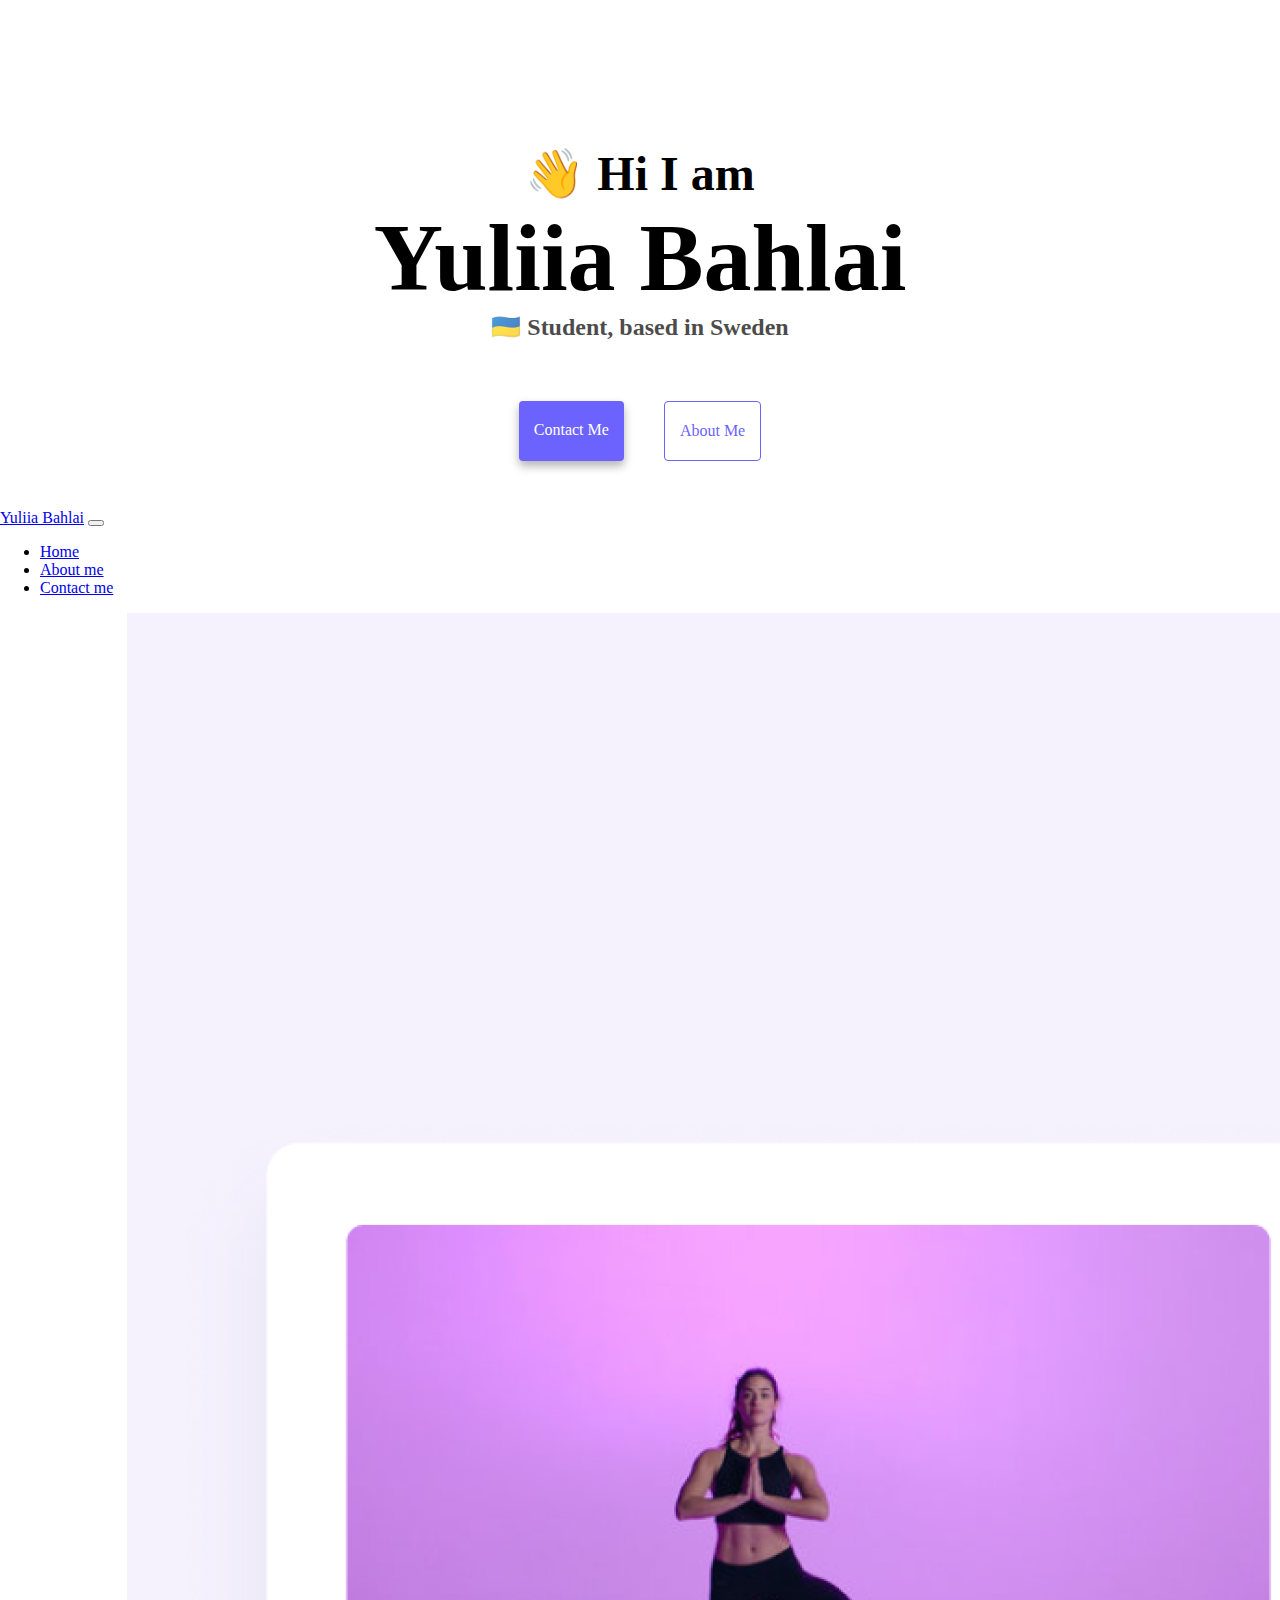
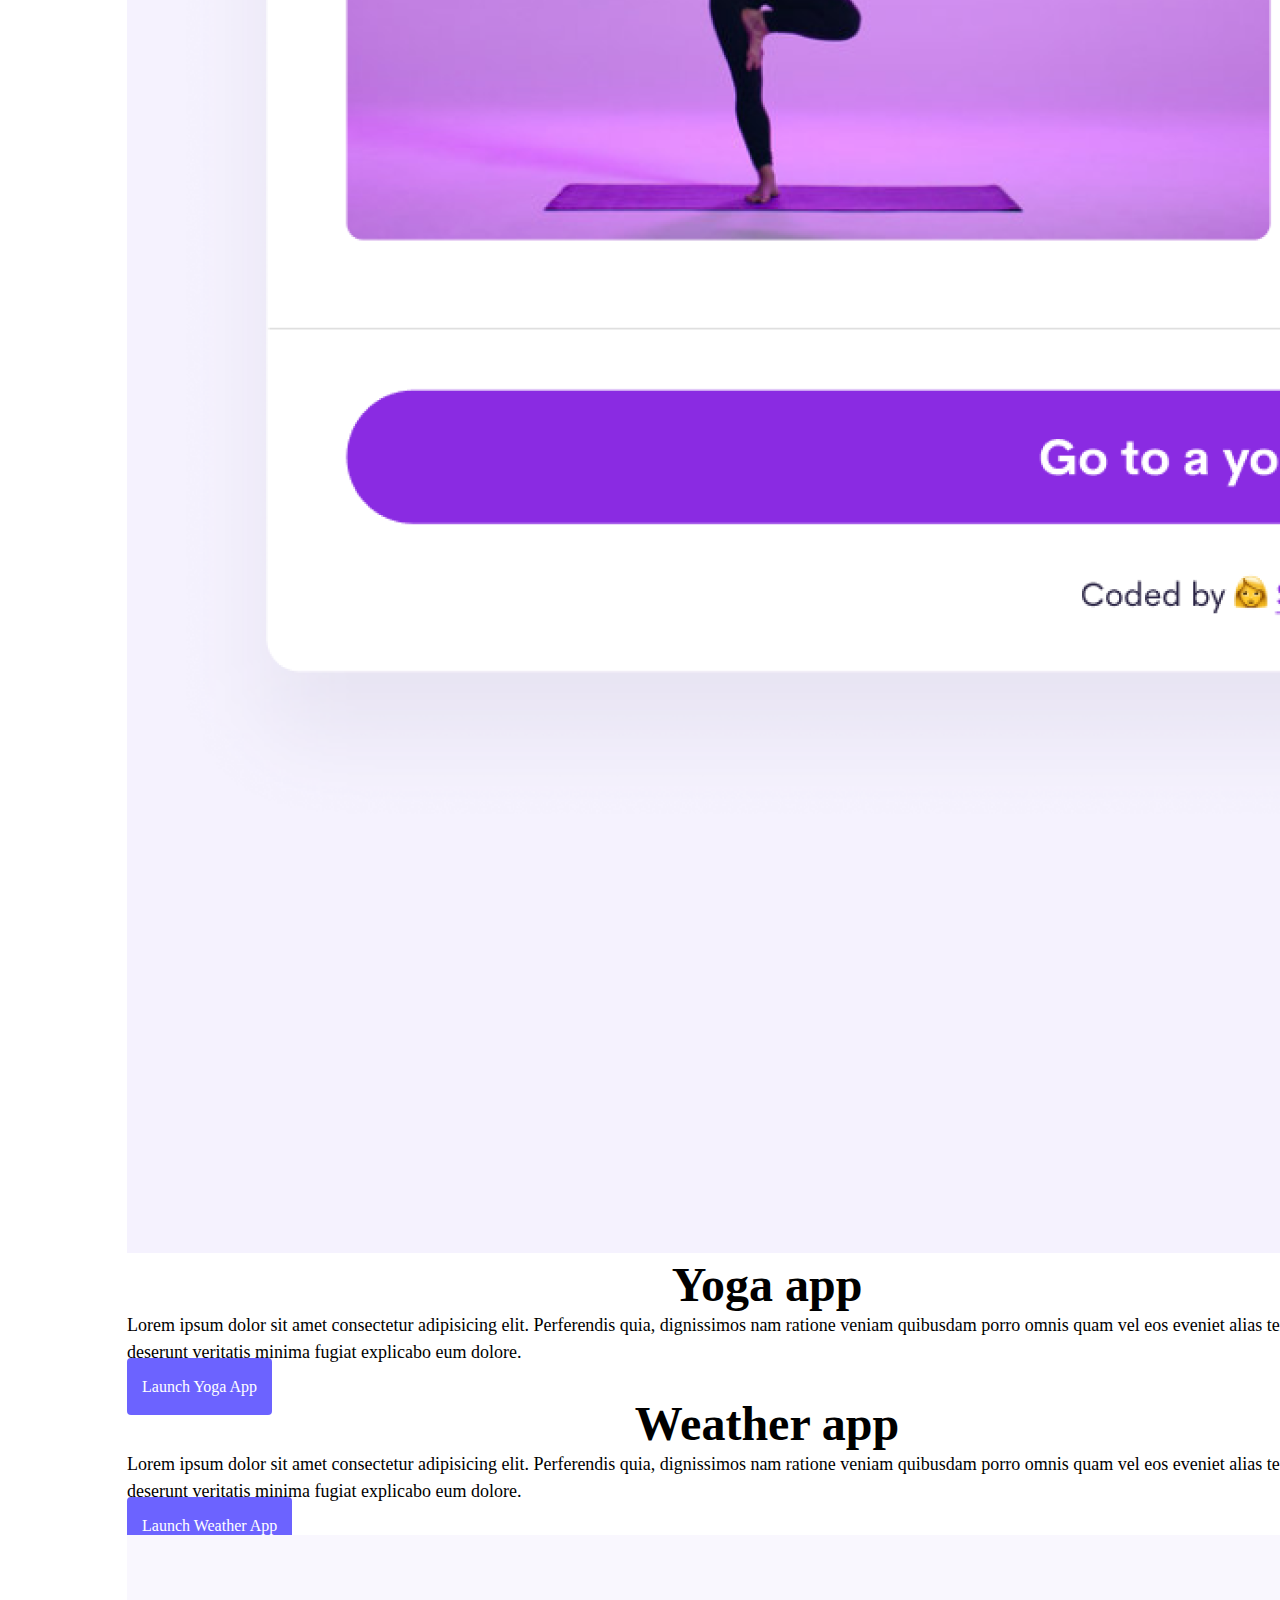
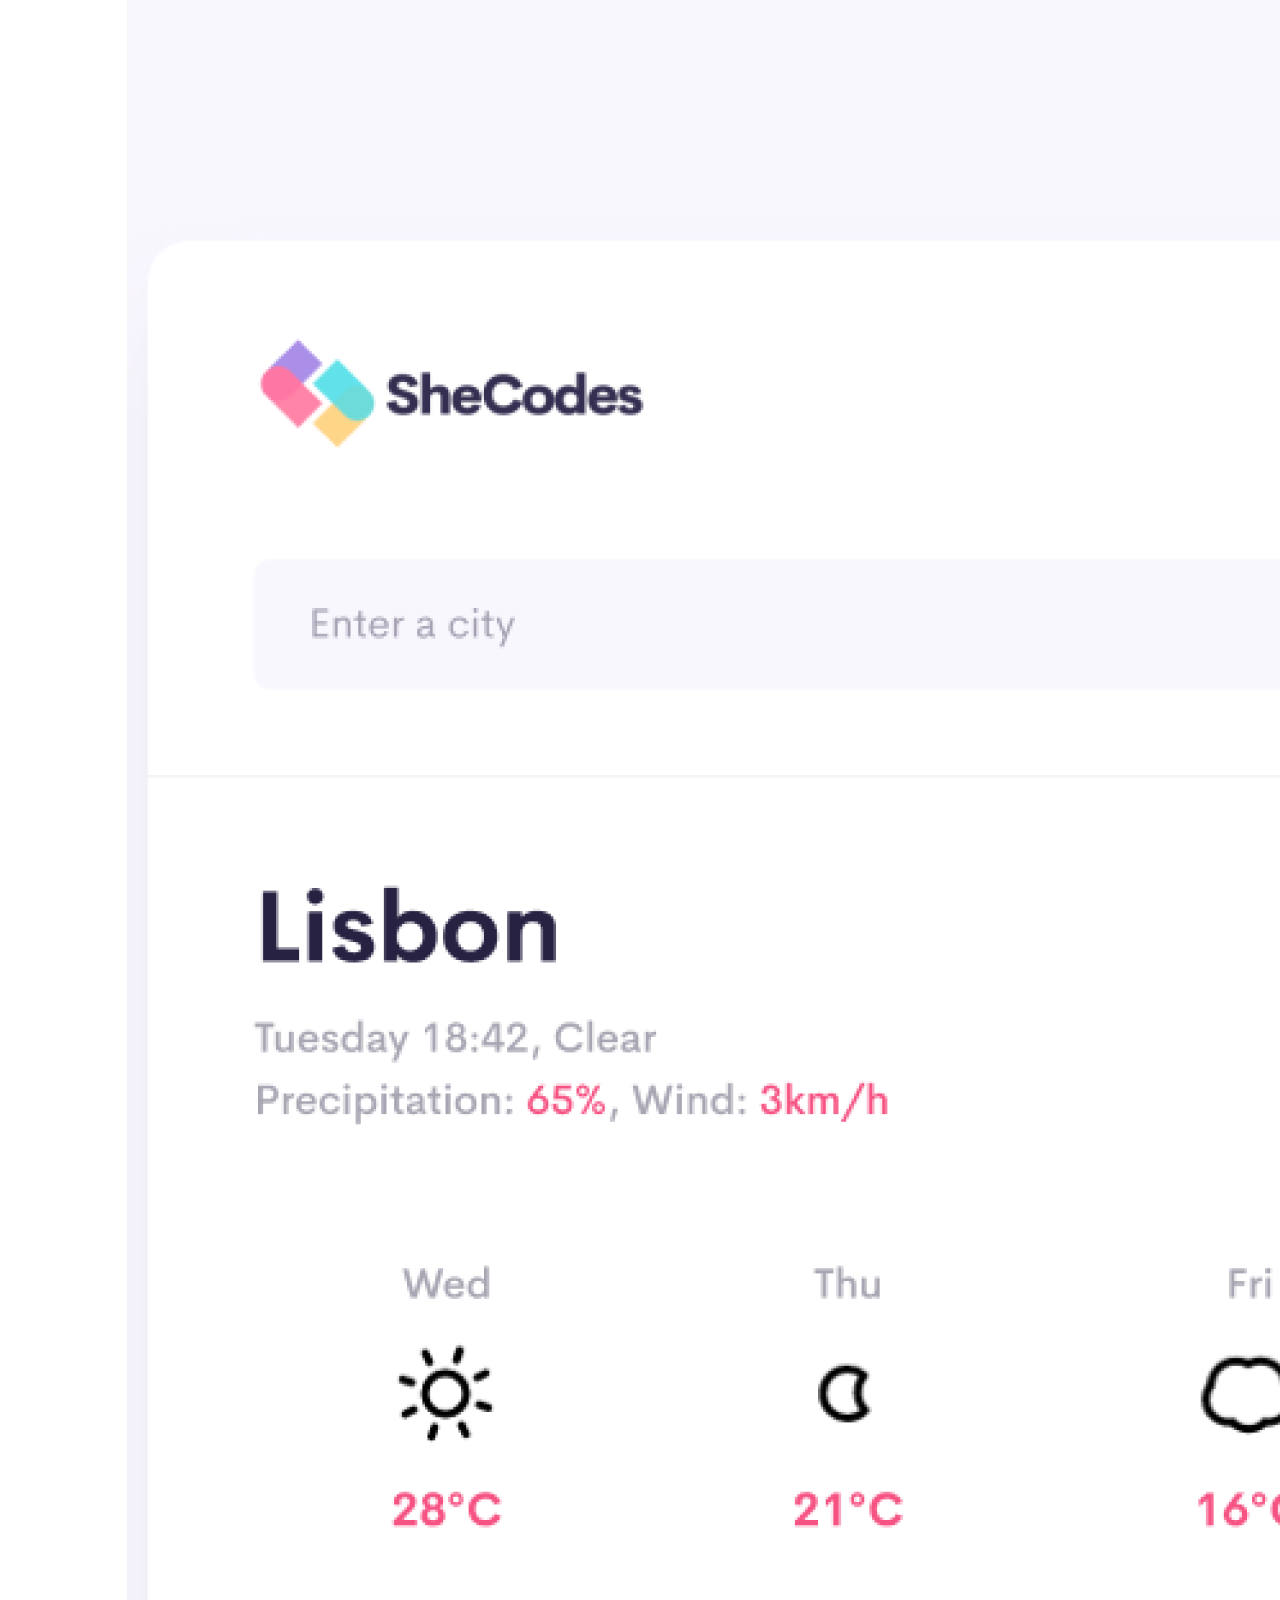
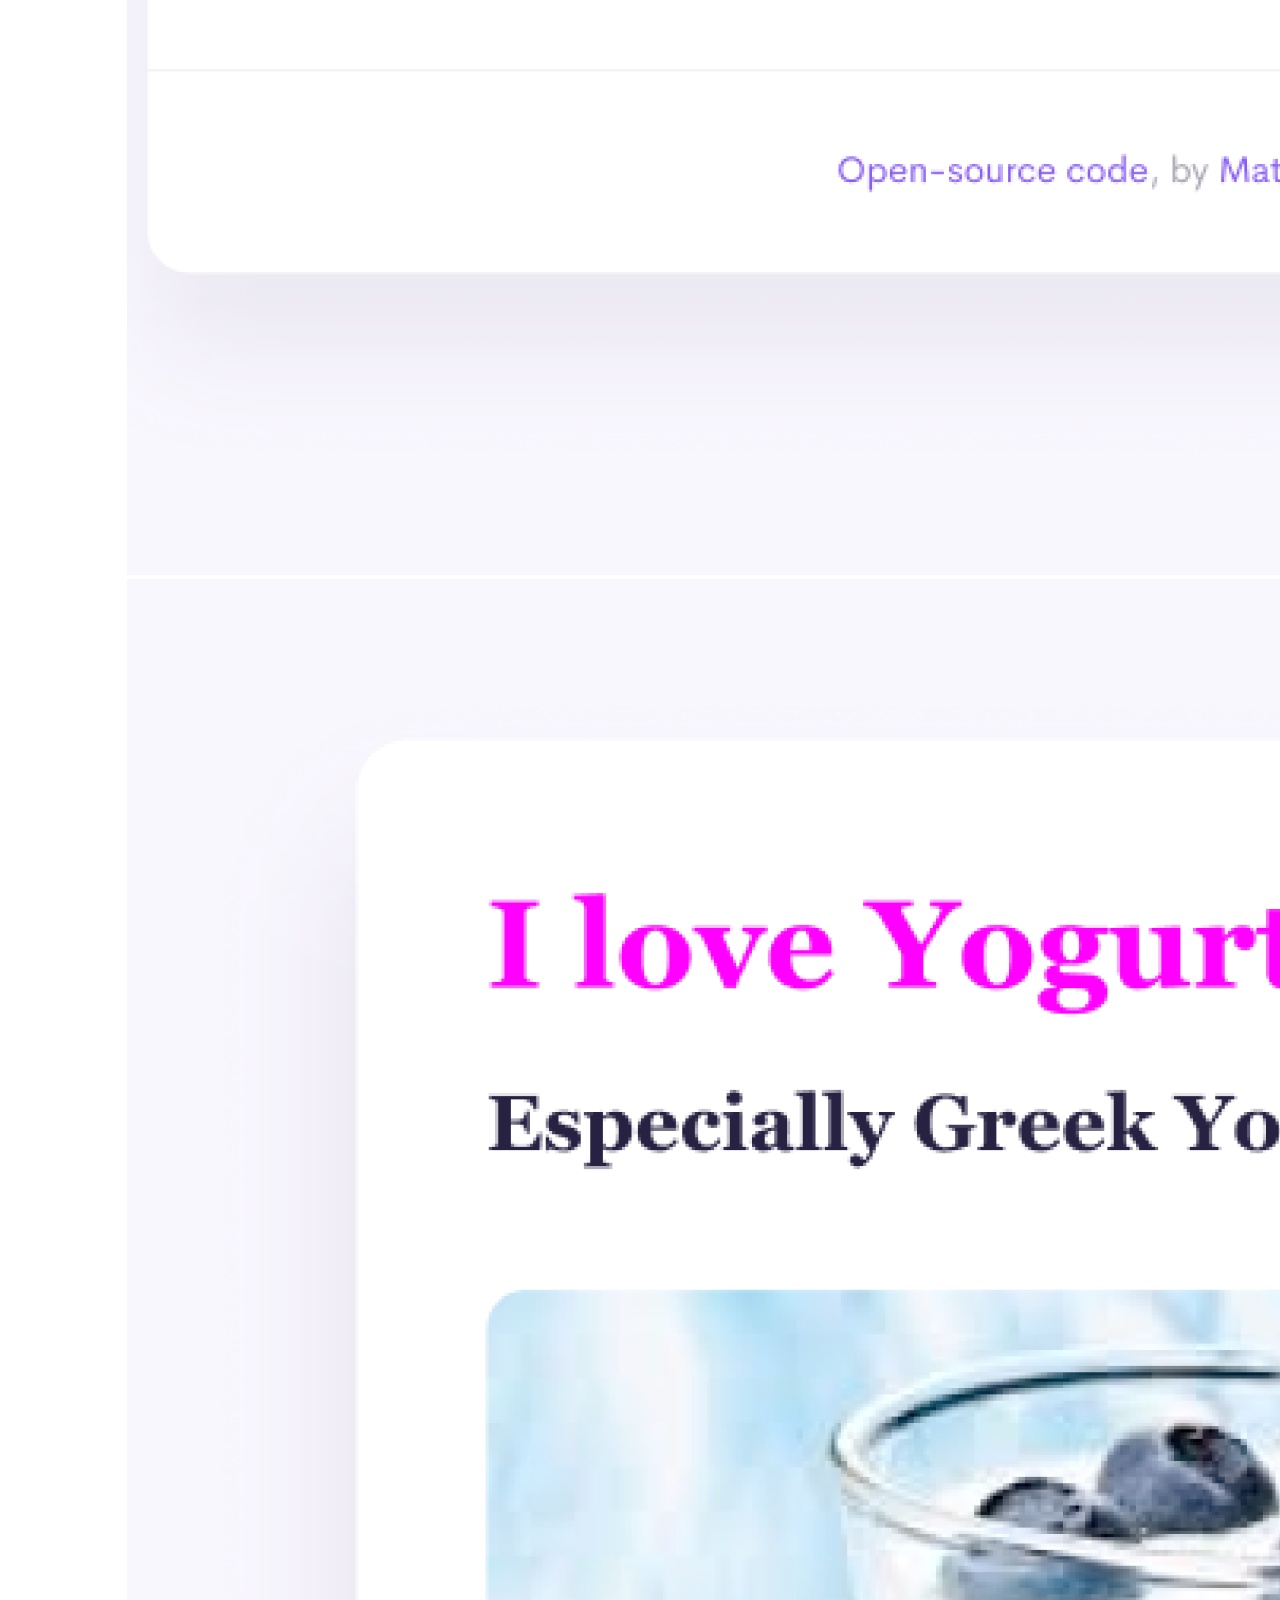
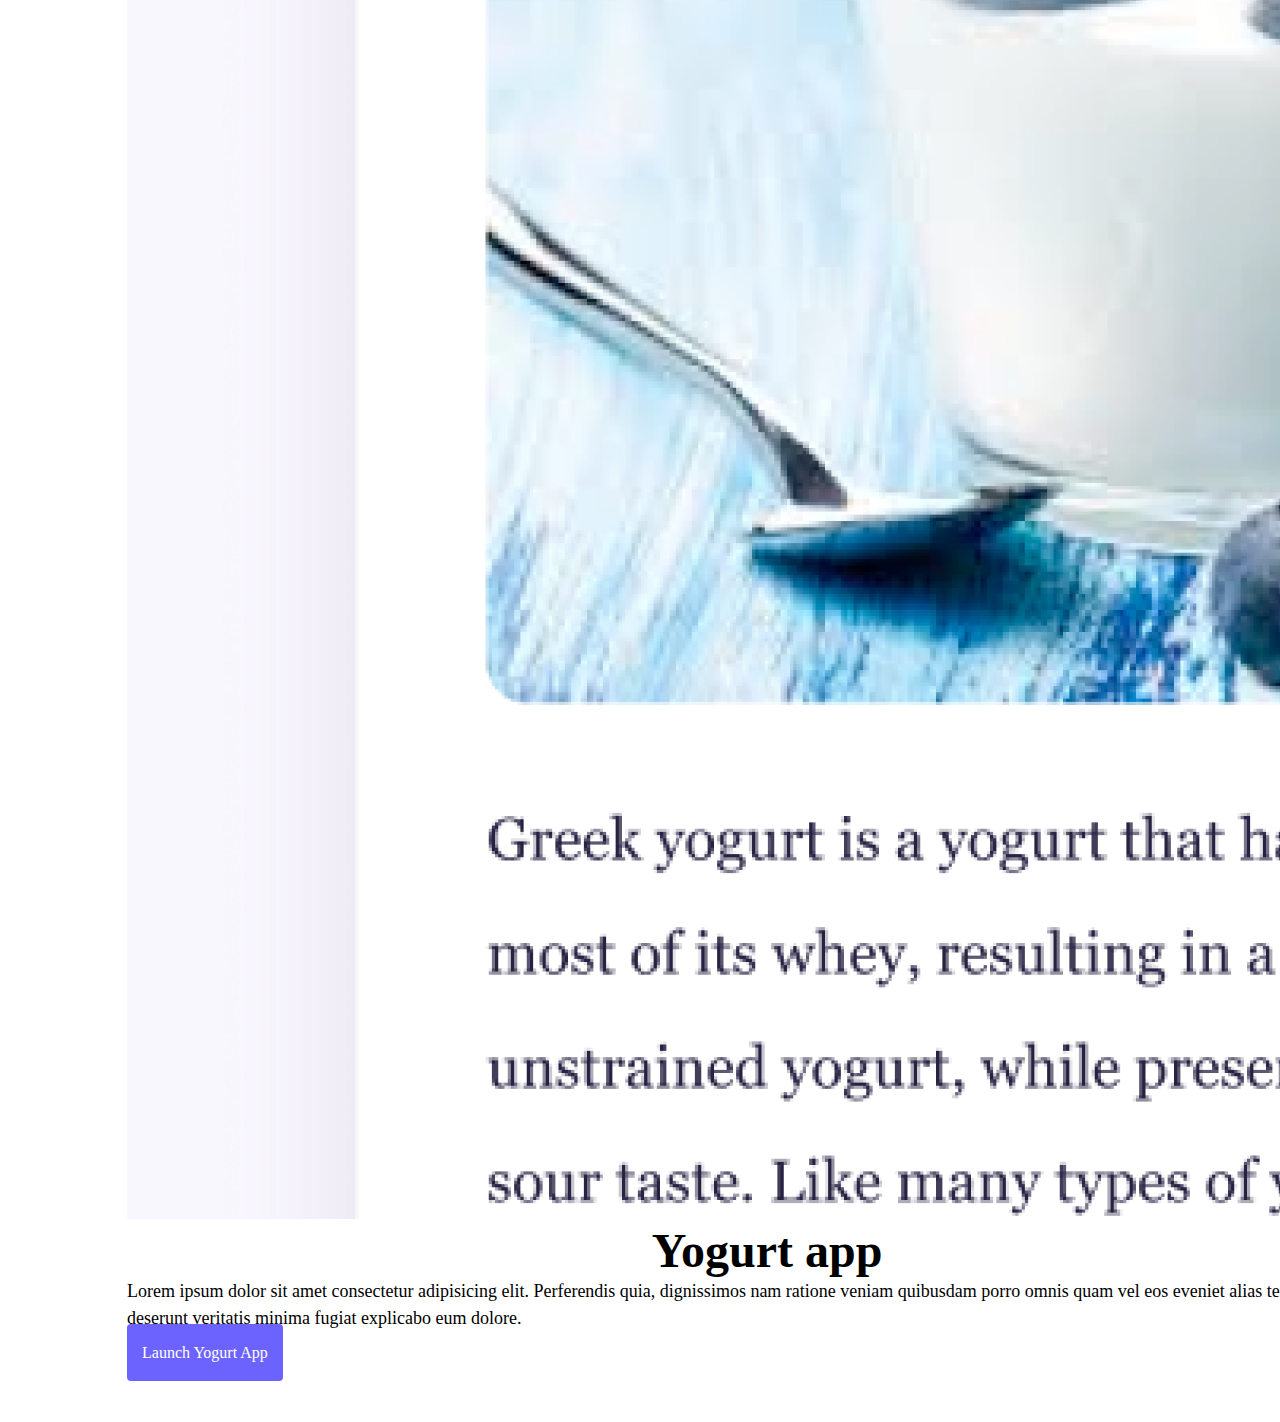
<file: index.html>
<!DOCTYPE html>
<html lang="en">
  <head>
    <meta charset="UTF-8" />
    <meta http-equiv="X-UA-Compatible" content="IE=edge" />
    <meta name="viewport" content="width=device-width, initial-scale=1.0" />
    <meta name="description" content="Some of beautiful sites that was made by SheCodes student.">
    <title> Main page - YuliiaCodes.com</title>

    <!-- CSS only -->
    <link
      href="https://cdn.jsdelivr.net/npm/bootstrap@5.2.0/dist/css/bootstrap.min.css"
      rel="stylesheet"
      integrity="sha384-gH2yIJqKdNHPEq0n4Mqa/HGKIhSkIHeL5AyhkYV8i59U5AR6csBvApHHNl/vI1Bx"
      crossorigin="anonymous"
    />
    <!-- JavaScript Bundle with Popper -->
    <script
      src="https://cdn.jsdelivr.net/npm/bootstrap@5.2.0/dist/js/bootstrap.bundle.min.js"
      integrity="sha384-A3rJD856KowSb7dwlZdYEkO39Gagi7vIsF0jrRAoQmDKKtQBHUuLZ9AsSv4jD4Xa"
      crossorigin="anonymous"
    ></script>
    <link rel="stylesheet" href="/style.css" />
  </head>
  <body>
    <div class="heading">
      <h2 id="hi">👋 Hi I am</h2>
      <h1>Yuliia Bahlai</h1>
      <h3>🇺🇦 Student, based in Sweden</h3>
      <div class="navigation-links">
        <a href="/about.html" class="contact-link" title="Contact me">Contact me</a>
        <a href="/about.html" class="about-link" title="About me">About me</a>
      </div>
    </div>

    <nav class="navbar navbar-expand-lg navbar-light bg-light fixed-top">
      <div class="container">
        <a class="navbar-brand" href="/index.html" title="About me">Yuliia Bahlai</a>
        <button
          class="navbar-toggler"
          type="button"
          data-bs-toggle="collapse"
          data-bs-target="#navbarNav"
          aria-controls="navbarNav"
          aria-expanded="false"
          aria-label="Toggle navigation"
        >
          <span class="navbar-toggler-icon"></span>
        </button>
        <div class="collapse navbar-collapse" id="navbarNav">
          <ul class="navbar-nav">
            <li class="nav-item">
              <a class="nav-link active" aria-current="page" href="/index.html" title="Homepage"
                >Home</a
              >
            </li>

            <li class="nav-item">
              <a
                class="nav-link text-secondary"
                aria-current="page"
                href="/about.html"
                title="About me">About me</a
              >
            </li>
            <li class="nav-item">
              <a
                class="nav-link text-secondary"
                aria-current="page"
                href="/about.html#contact"
                title="Contact me">Contact me</a
              >
            </li>
          </ul>
        </div>
      </div>
    </nav>

    <div id="index" class="container mx-auto">
      <div class="row">
        <div class="col-md-6 pt-5 image-box">
          <img class="img-fluid rounded images-index" src="/images/yoga.png" alt="yoga" />
        </div>
        <div class="col-md-6 pt-5">
          <h2 class="mb-3 text-start">Yoga app</h2>
          <p>
            Lorem ipsum dolor sit amet consectetur adipisicing elit. Perferendis
            quia, dignissimos nam ratione veniam quibusdam porro omnis quam vel
            eos eveniet alias temporibus deserunt veritatis minima fugiat
            explicabo eum dolore.
          </p>
          <div class="mt-5">
            <a href="/index.html#hi" class="primary-link" title="Yoga app">Launch yoga app </a>
          </div>
        </div>
      </div>

      <div class="row pt-5 second-row ">
        <div class="col-md-6 pt-5">
          <h2 class="mb-3 text-start">Weather app</h2>
          <p>
            Lorem ipsum dolor sit amet consectetur adipisicing elit. Perferendis
            quia, dignissimos nam ratione veniam quibusdam porro omnis quam vel
            eos eveniet alias temporibus deserunt veritatis minima fugiat
            explicabo eum dolore.
          </p>
          <div class="mt-5">
            <a href="/index.html#hi" class="primary-link" title="Weather app">Launch weather app</a>
          </div>
        </div>

        <div class="col-md-6 pt-5 image-box">
          <img
            class="img-fluid rounded images-index"
            src="/images/weather.png"
            alt="weather"
          />
        </div>
      </div>

      <div class="row">
        <div class="col-md-6 pt-5 image-box">
          <img class="img-fluid rounded images-index" src="/images/yogurt.png" alt="yogurt" />
        </div>
        <div class="col-md-6 pt-5">
          <h2 class="mb-3 text-start">Yogurt app</h2>
          <p>
            Lorem ipsum dolor sit amet consectetur adipisicing elit. Perferendis
            quia, dignissimos nam ratione veniam quibusdam porro omnis quam vel
            eos eveniet alias temporibus deserunt veritatis minima fugiat
            explicabo eum dolore.
          </p>
          <div class="mt-5">
            <a href="/index.html#hi" class="primary-link" title="Yogurt app">Launch yogurt app</a>
          </div>
        </div>
      </div>
    </div>
  </body>
</html>
</file>
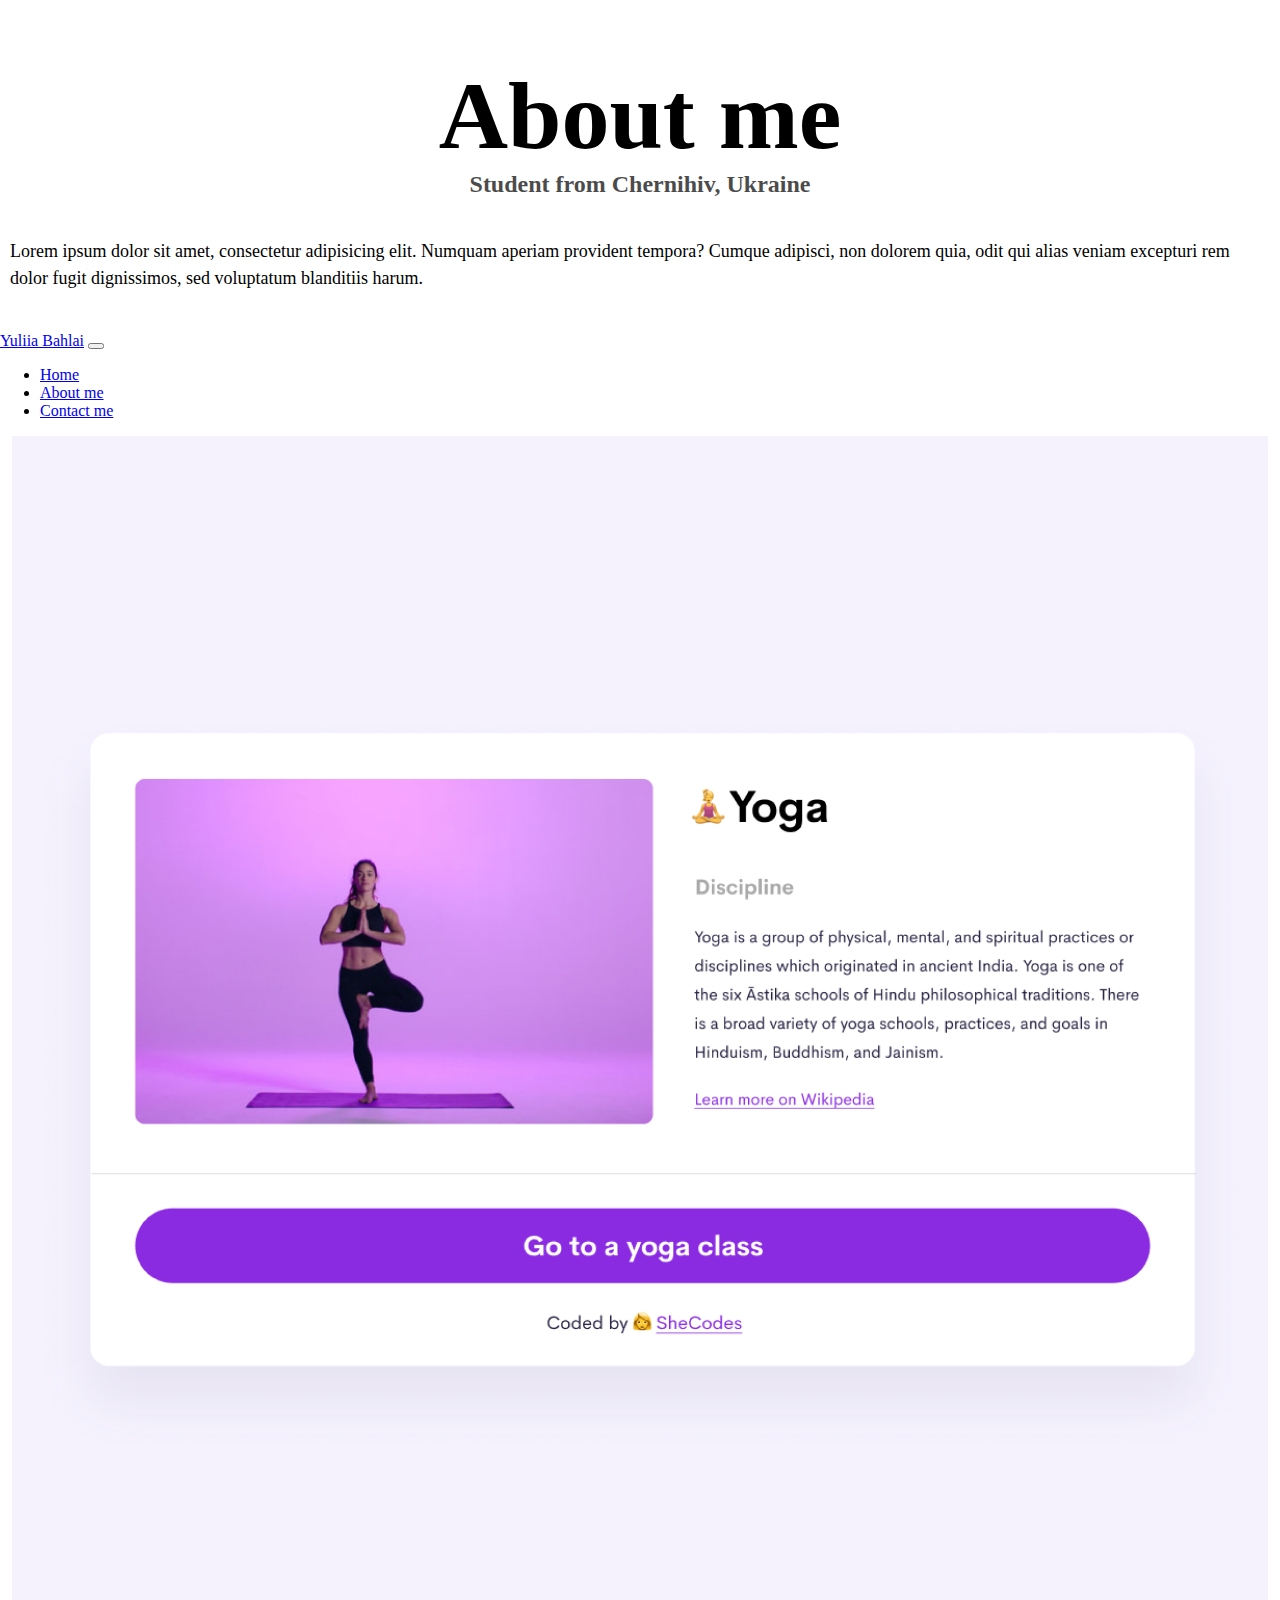
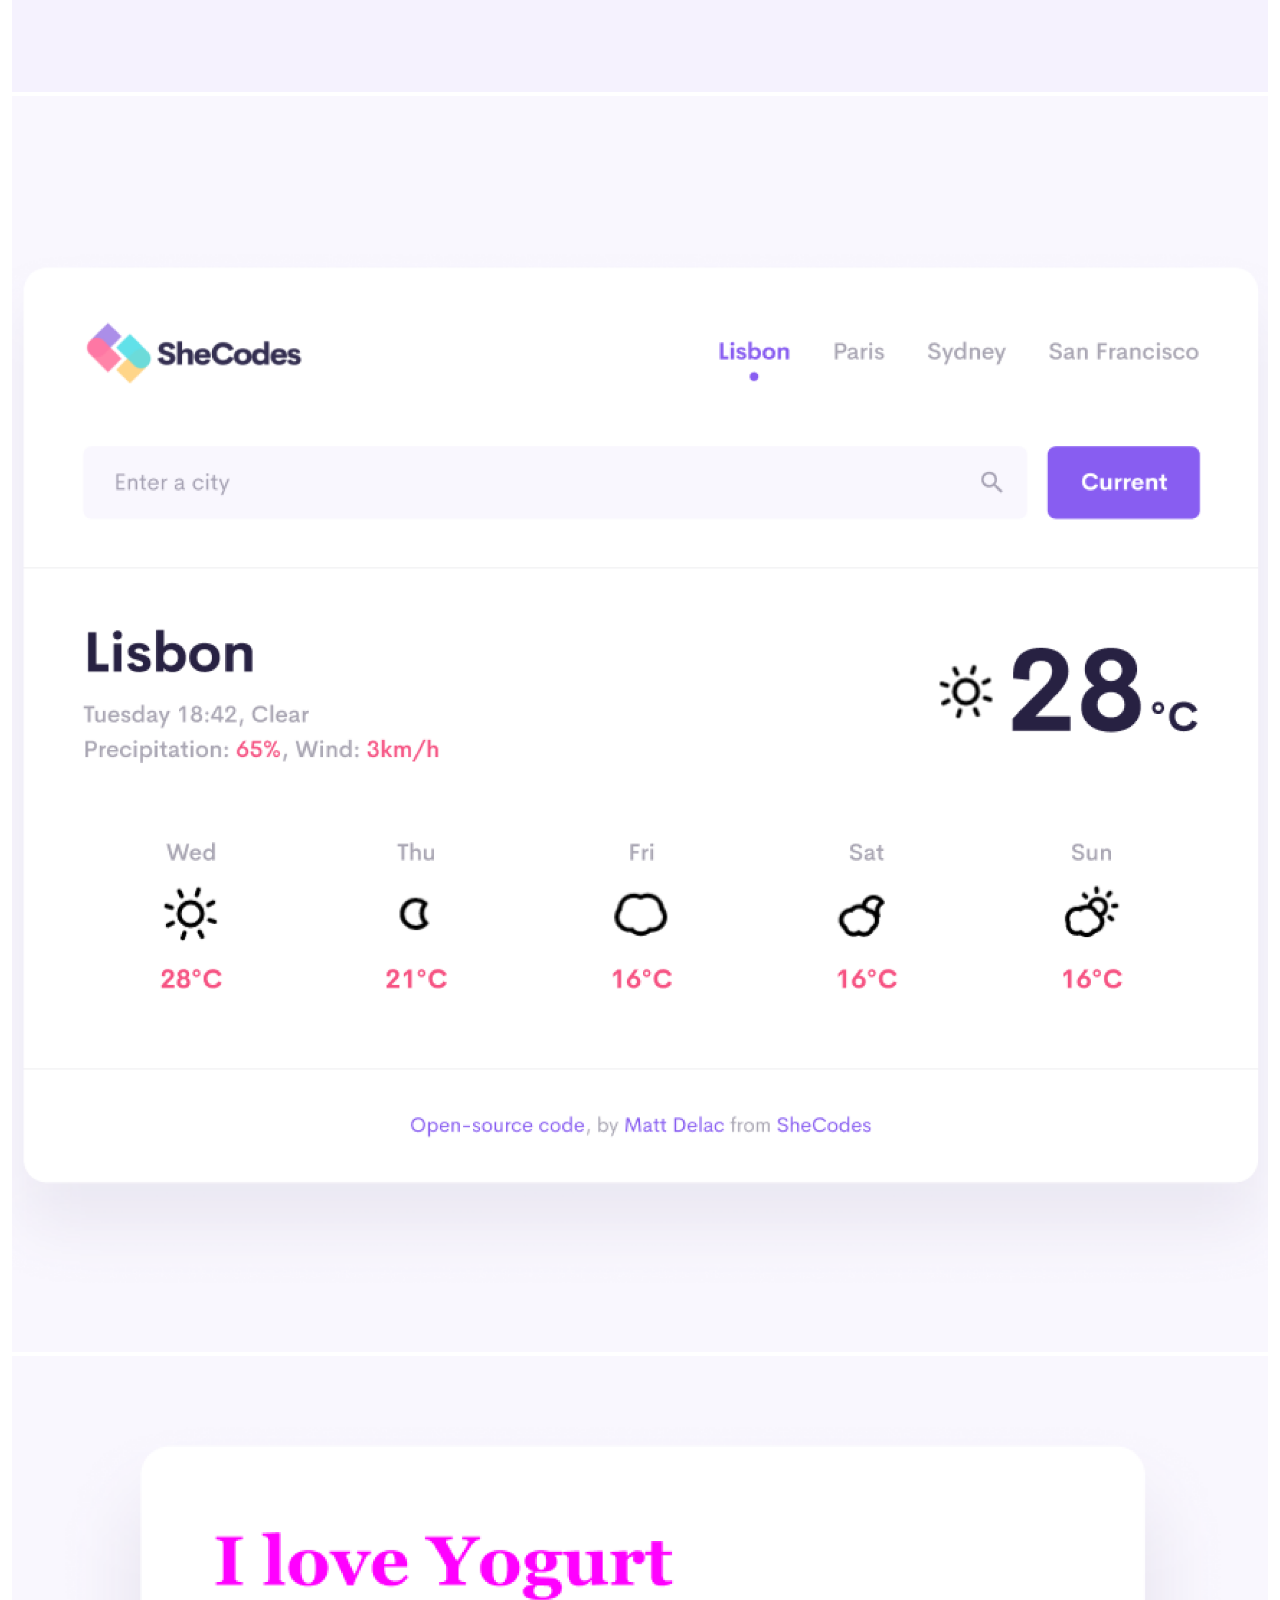
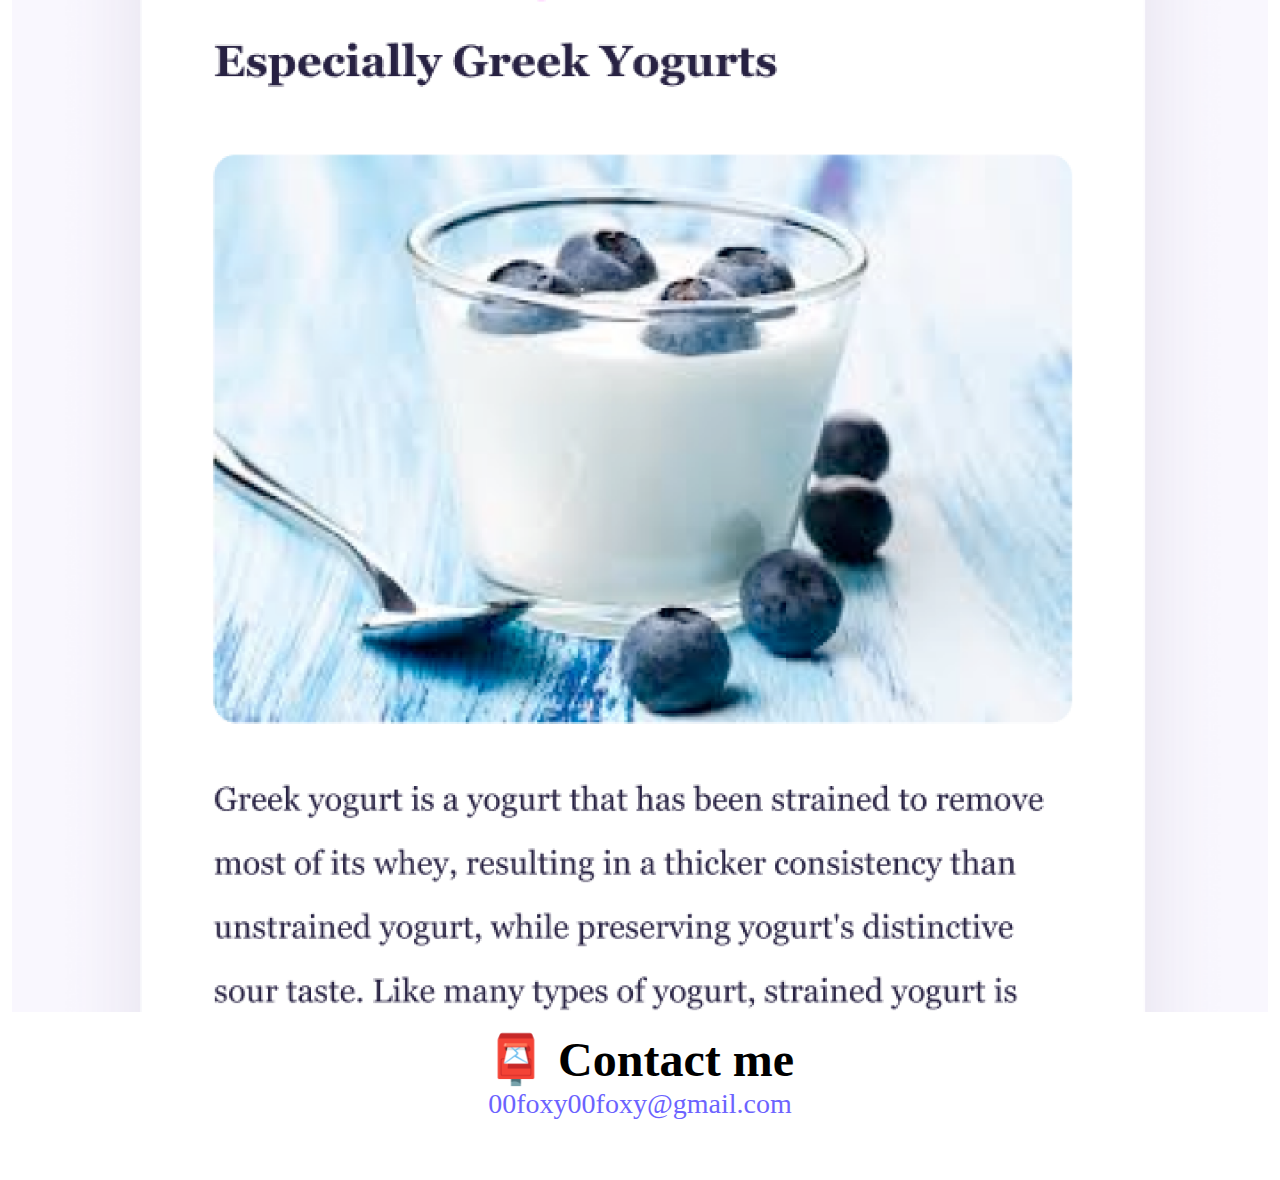
<file: about.html>
<!DOCTYPE html>
<html lang="en">
  <head>
    <meta charset="UTF-8" />
    <meta http-equiv="X-UA-Compatible" content="IE=edge" />
    <meta name="viewport" content="width=device-width, initial-scale=1.0" />
    <meta name="description" content="Here you could know more about each site made by SheCodes student.">
    <link
    href="https://cdn.jsdelivr.net/npm/bootstrap@5.2.0/dist/css/bootstrap.min.css"
    rel="stylesheet"
    integrity="sha384-gH2yIJqKdNHPEq0n4Mqa/HGKIhSkIHeL5AyhkYV8i59U5AR6csBvApHHNl/vI1Bx"
    crossorigin="anonymous"
  />
  <!-- JavaScript Bundle with Popper -->
  <script
    src="https://cdn.jsdelivr.net/npm/bootstrap@5.2.0/dist/js/bootstrap.bundle.min.js"
    integrity="sha384-A3rJD856KowSb7dwlZdYEkO39Gagi7vIsF0jrRAoQmDKKtQBHUuLZ9AsSv4jD4Xa"
    crossorigin="anonymous"
  ></script>
    <link rel="stylesheet" href="/style.css" />
    <title>About programmes - YuliiaCodes.com</title>
  </head>
  <body>
    <div >
    <h1 class="pt-5">About me</h1>
    <h3>Student from Chernihiv, Ukraine</h3>
      <div class="about-paragraphs">
      <p class="text-center">
        Lorem ipsum dolor sit amet, consectetur adipisicing elit. Numquam
        aperiam provident tempora? Cumque adipisci, non dolorem quia, odit qui
        alias veniam excepturi rem dolor fugit dignissimos, sed voluptatum
        blanditiis harum.
      </p>
    </div>
  </div>
    <nav class=" navbar navbar-expand-lg navbar-light bg-light fixed-top">
      <div class="container">
        <a class="navbar-brand" href="/index.html" title="About me">Yuliia Bahlai</a>
        <button
          class="navbar-toggler"
          type="button"
          data-bs-toggle="collapse"
          data-bs-target="#navbarNav"
          aria-controls="navbarNav"
          aria-expanded="false"
          aria-label="Toggle navigation"
        >
          <span class="navbar-toggler-icon"></span>
        </button>
        <div class="collapse navbar-collapse" id="navbarNav">
          <ul class="navbar-nav">
            <li class="nav-item">
              <a class="nav-link" aria-current="page" href="/index.html" title="Homepage"
                >Home</a
              >
            </li>

            <li class="nav-item">
              <a
                class="nav-link active text-secondary"
                aria-current="page"
                href="/about.html" title="About me"
                >About me</a
              >
            </li>
            <li class="nav-item">
              <a
                class="nav-link text-secondary"
                aria-current="page"
                href="/about.html#contact" title="Contact me"
                >Contact me</a
              >
            </li>
          </ul>
        </div>
      </div>
    </nav>
    
    <div class="container  cont">

      <div class="row mb-5">

        <div class="col-sm-4 ">
          <img class="image-fluid p-2 rounded  shadow about-images" src="/images/yoga.png" alt="yoga" />
        </div>
        <div class="col-sm-4 ">
          <img
            class="image-fluid p-2 rounded  shadow about-images"
            src="/images/weather.png"
            alt="weather"
          />
        </div>
        <div class="col-sm-4">
          <img
            class="image-fluid p-2 rounded  shadow about-images"
            src="/images/yogurt.png"
            alt="yogurt"
          />
        </div>
      </div>
    </div>

    <div id="contact">
      <h2>📮 Contact me</h2>
      <a href="mailto:00foxy00foxy@gmail.com" class="email-link" title="Contact via email">
        00foxy00foxy@gmail.com
      </a>
    </div>
  </body>
</html>
</file>
<file: style.css>
:root {
    --primary-color: #6c63ff;
    --secondary-color: #f5f2fe;
    --box-shadow: 0 5px 10px rgba(0, 0, 0, 0.3);
  }
  @media(max-width:375px){
    h1{ text-align: center;
    font-size: 112px;}
    .images-index{ display: none;}
    .primary-link{ padding: 10px 5px;}
    p{ margin-bottom: 5px;}
    .primary-link{ display: block;
        text-align: center;
        margin: 0 auto;
        width: 250px;
    max-width: 100%;}
    div .col-md-6 p{ text-align: center;}
    .image-box{display: none;}
    .text-start{text-align: center!important;}
   .second-row { padding: 0px!important;}
   
}

  
  body {
    margin: 60px auto;
  }
  h1,
  h2,
  h3 {
    text-align: center;
    margin: 0;
  }
  
  h1 {
    font-size: 96px;
  }
  
  h2 {
    font-size: 48px;
  }
  
  h3 {
    font-size: 24px;
    opacity: 0.7;
  }
  
  p {
    border-radius: 4px;
    font-size: 18px;
    line-height: 1.5;
    text-align: left;
    margin-top: 0;
    margin-bottom: 12px;
  }
  
  .navigation-links {
    display: flex;
    margin-top: 40px;
    justify-content: center;
  }
  
  .navigation-links a {
    margin: 20px;
    margin-bottom: 48px;
    border-radius: 4px;
    padding: 20px 15px;
    text-decoration: none;
    text-transform: capitalize;
  }
  
  .contact-link {
    background: var(--primary-color);
    box-shadow: var(--box-shadow);
    color: white;
  }
  
  .about-link {
    color: var(--primary-color);
    border: 1px solid var(--primary-color);
  }
  
  .homepage-link {
    color: var(--primary-color);
    text-align: center;
    display: block;
  }
  
  .about-paragraphs {
    display: flex;
    margin: 30px 0;
  }
  .about-paragraphs p {
    margin: 10px;
  }
  
  .email-link {
    display: flex;
    justify-content: center;
    color: var(--primary-color);
    font-size: 28px;
    text-decoration: none;
  }
  
  .email-link:hover {
    text-decoration: underline;
  }
  
  .container#index {
    width: 100%;
    margin-right: 127px;
    margin-left: 127px;
  }
  
  .primary-link {
    border-radius: 4px;
    padding: 20px 15px;
    text-decoration: none;
    text-transform: capitalize;
    background: var(--primary-color);
    color: white;
  }
  
  .heading {
    margin-top: 95px;
  }
  .mar {
    margin-top: 68px;
  }
  .heading {
    margin-top: 145px;
  }
  
  .col-sm-4 {
    padding-left: 12px;
    padding-right: 12px;
  }
  .col-sm-4 img {
    max-width: 100%;
  }
  #contact {
    padding-top: 15px;
  }
</file>
